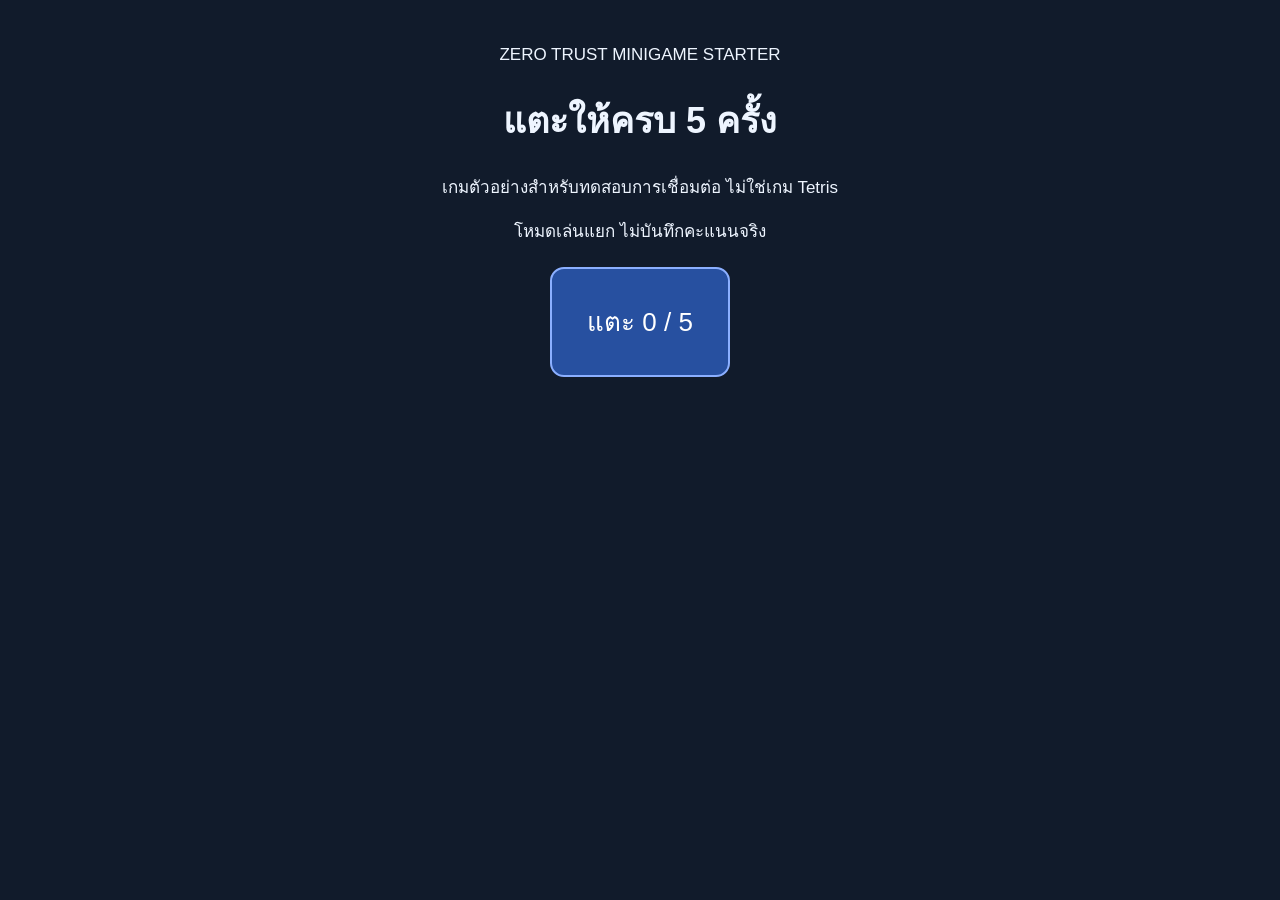
<file: skills/zerotrust-minigame/assets/starter/game/index.html>
<!doctype html><html lang="th"><head><meta charset="utf-8"><meta name="viewport" content="width=device-width,initial-scale=1"><title>Tap Training Demo</title><link rel="stylesheet" href="style.css"></head><body><main><p>ZERO TRUST MINIGAME STARTER</p><h1>แตะให้ครบ 5 ครั้ง</h1><p>เกมตัวอย่างสำหรับทดสอบการเชื่อมต่อ ไม่ใช่เกม Tetris</p><p id="mode" role="status">กำลังเตรียมเกม…</p><button id="tap" disabled>แตะ 0 / 5</button><p id="result" role="status"></p><button id="retry" hidden>ส่งผลเดิมอีกครั้ง</button><button id="replay" hidden>เล่นใหม่</button></main><script src="sdk.js"></script><script src="game.js"></script></body></html>
</file>
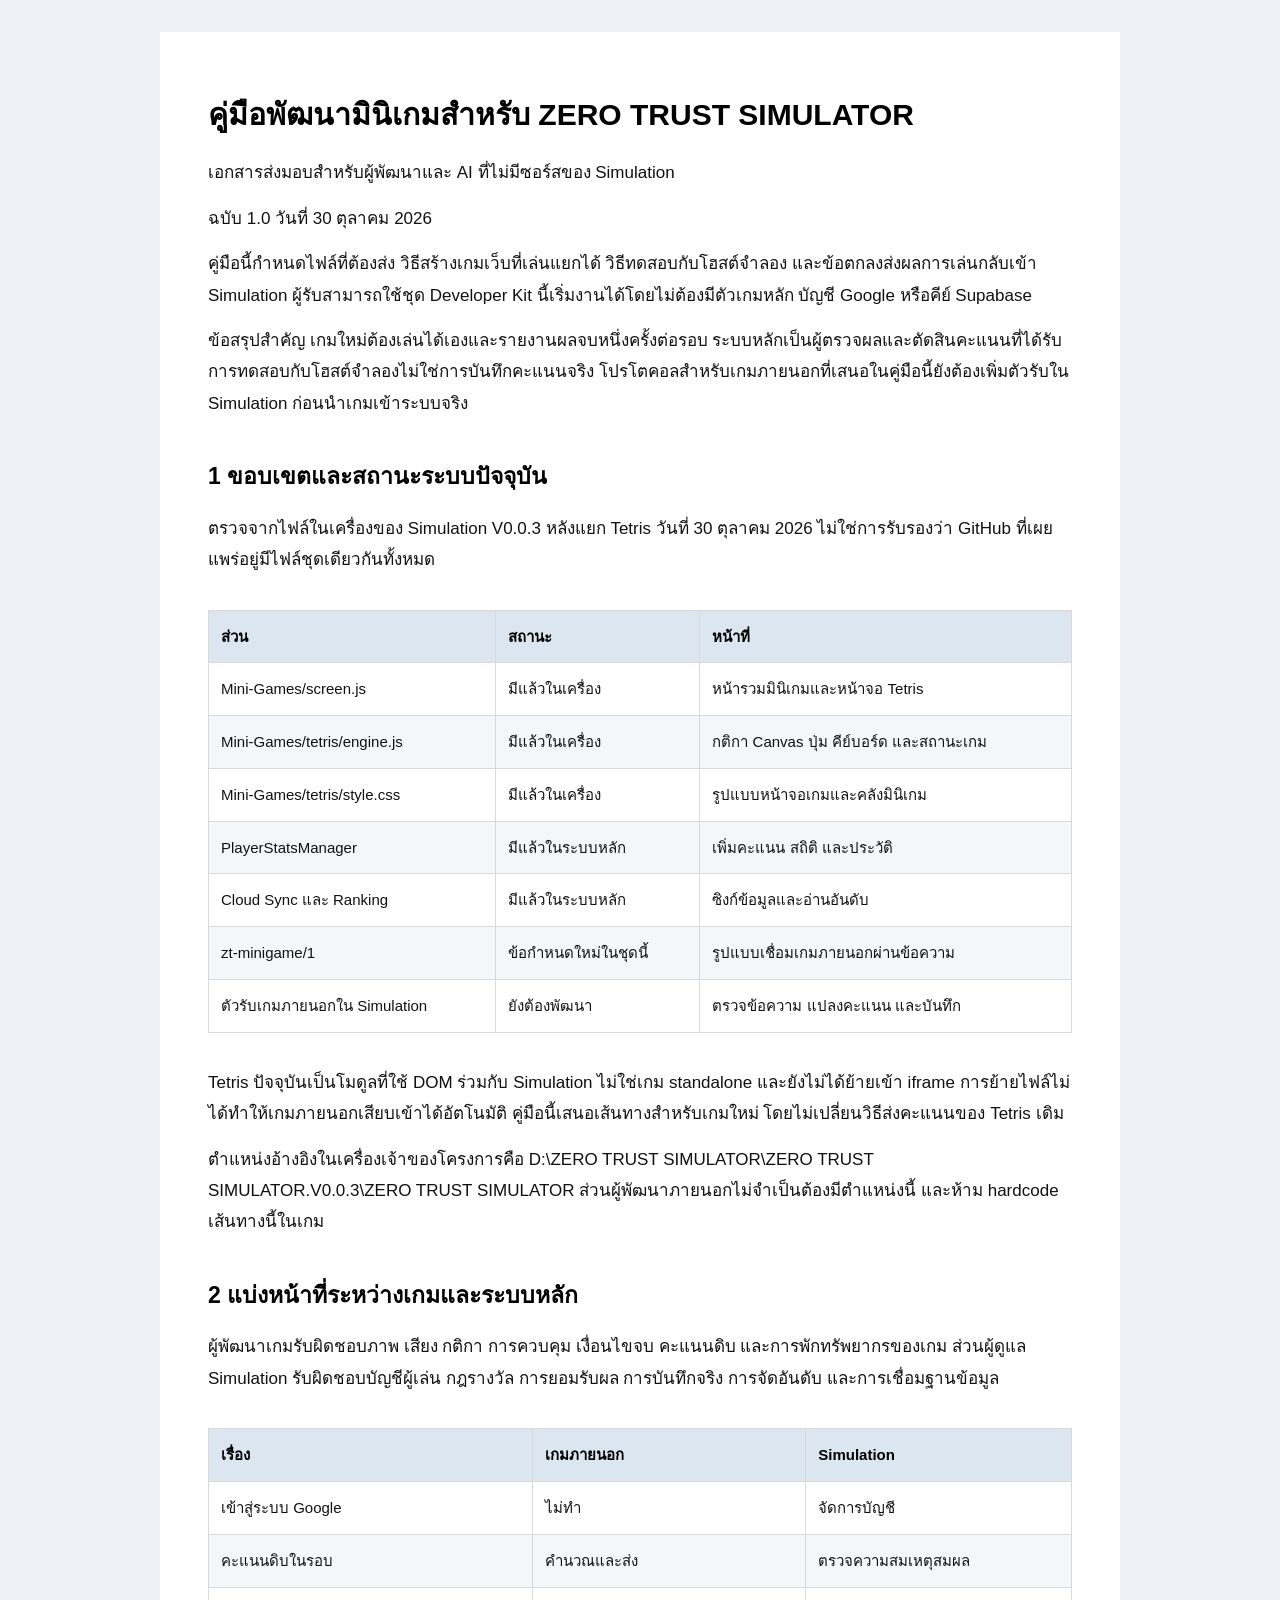
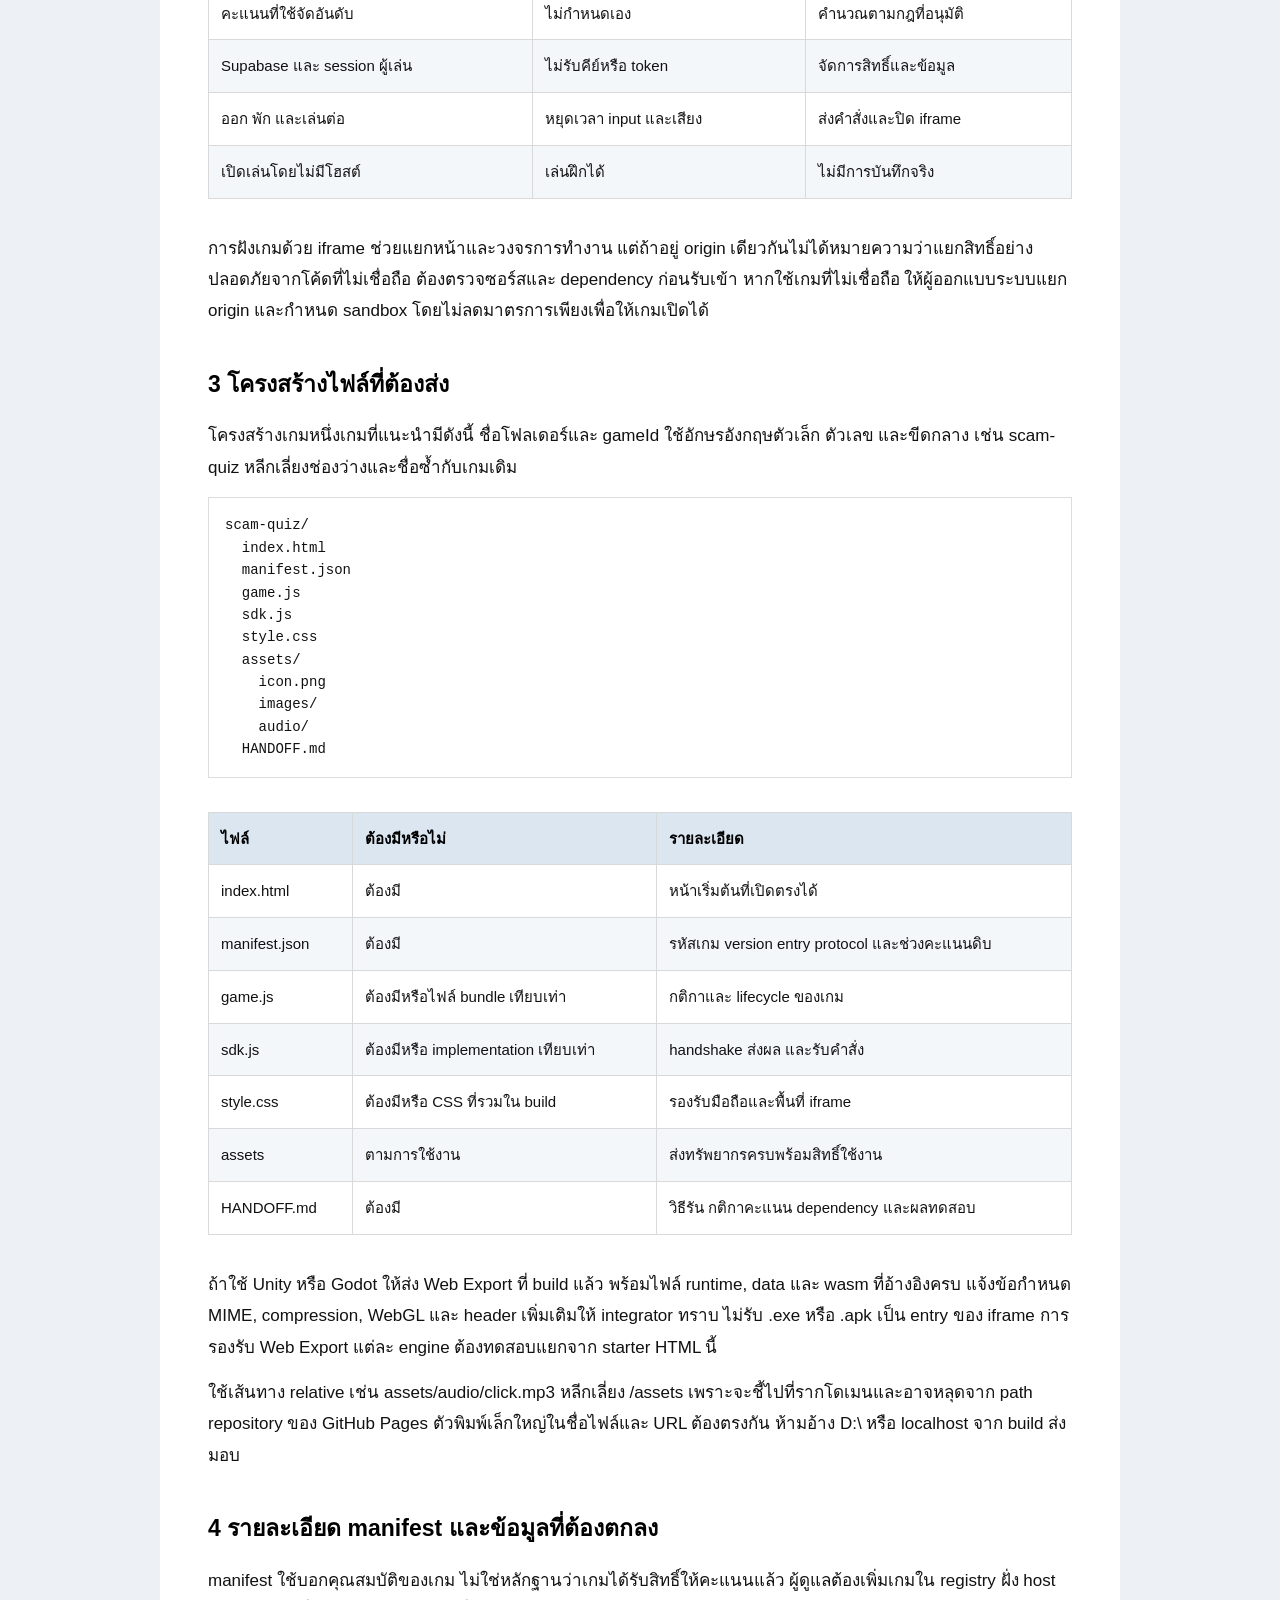
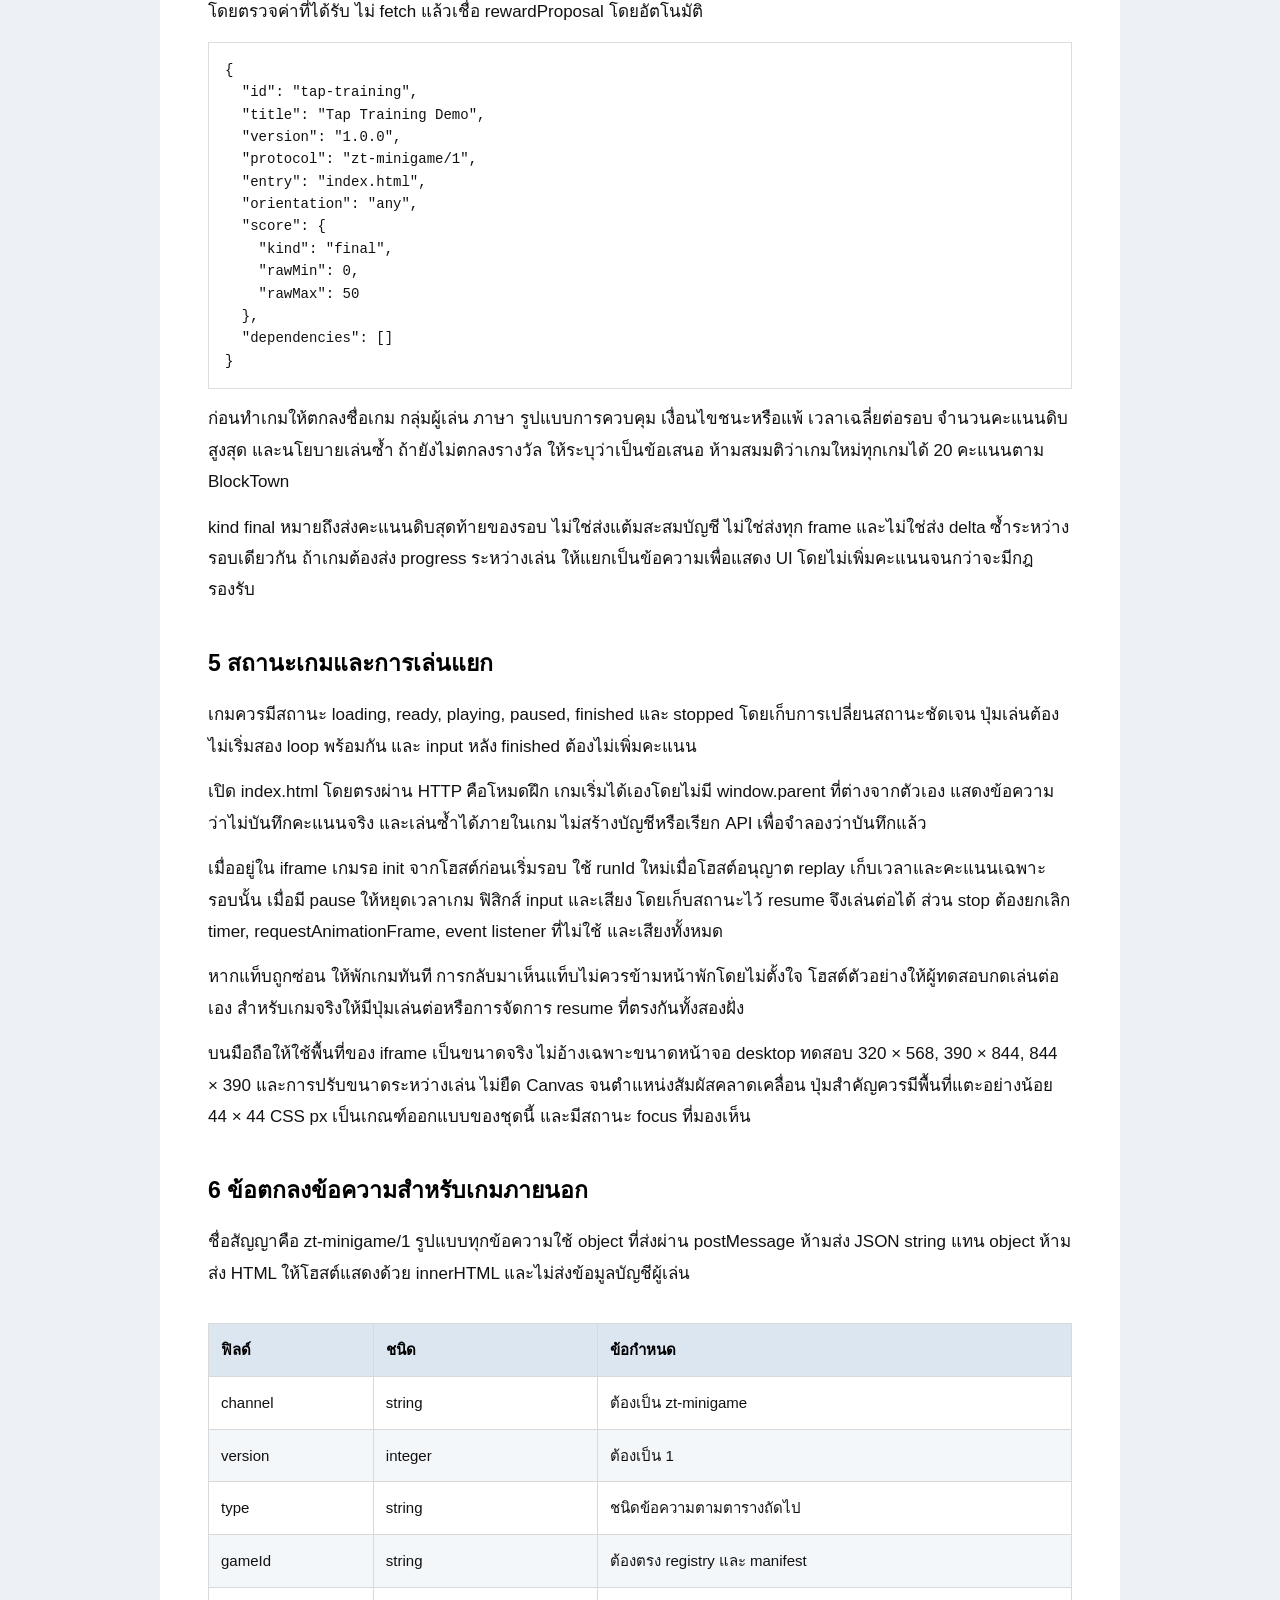
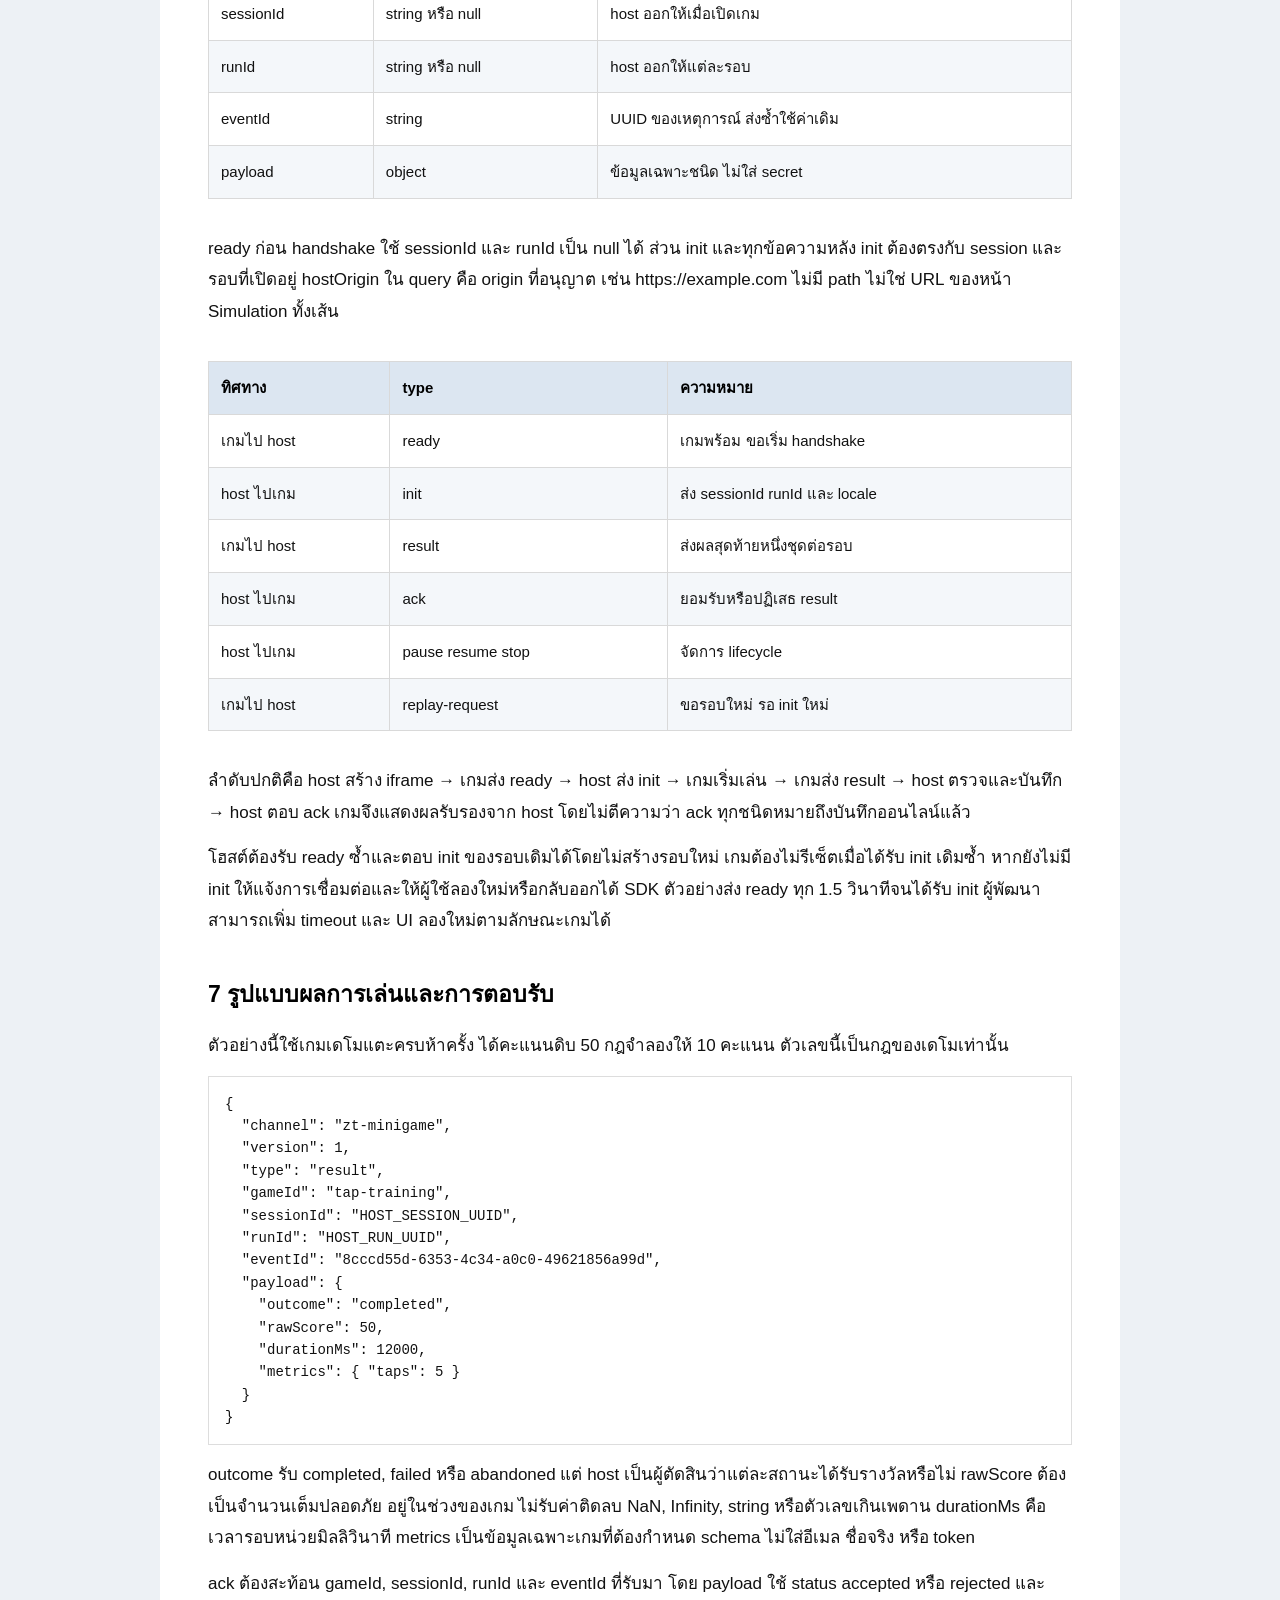
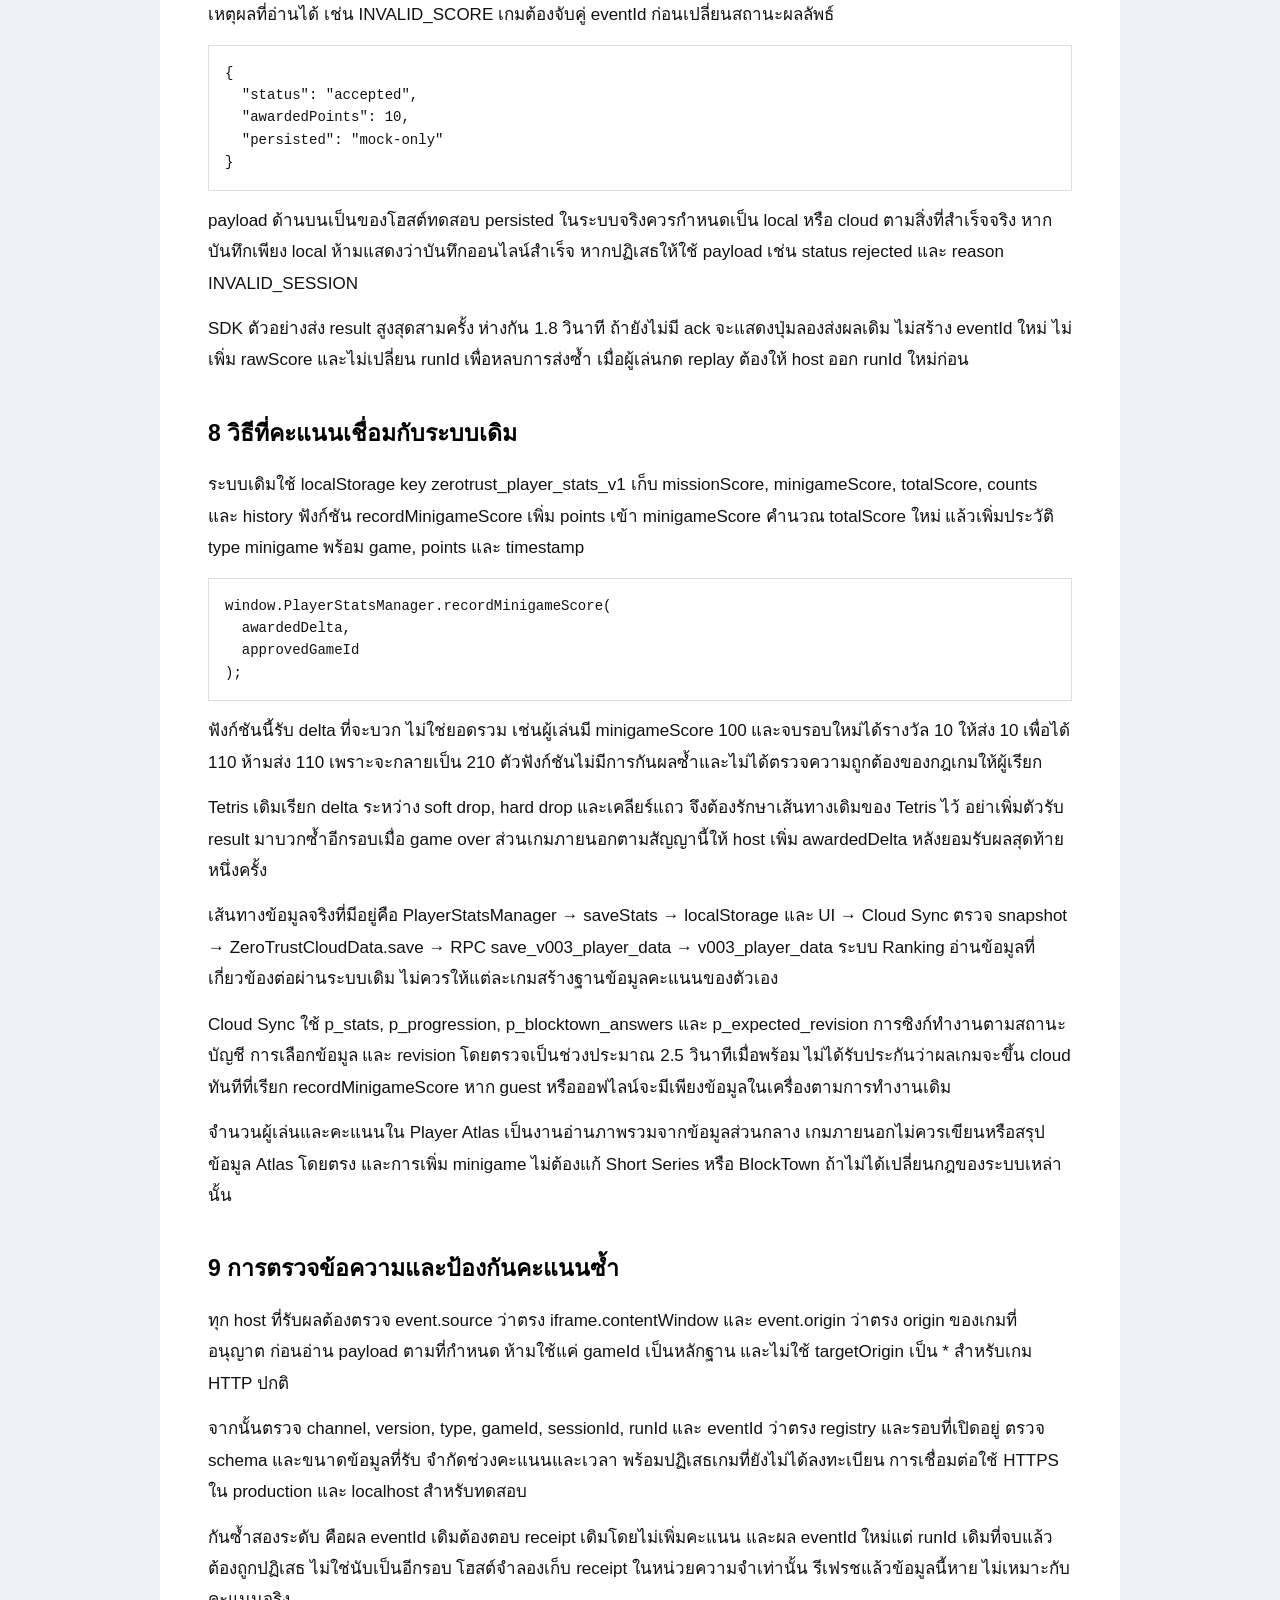
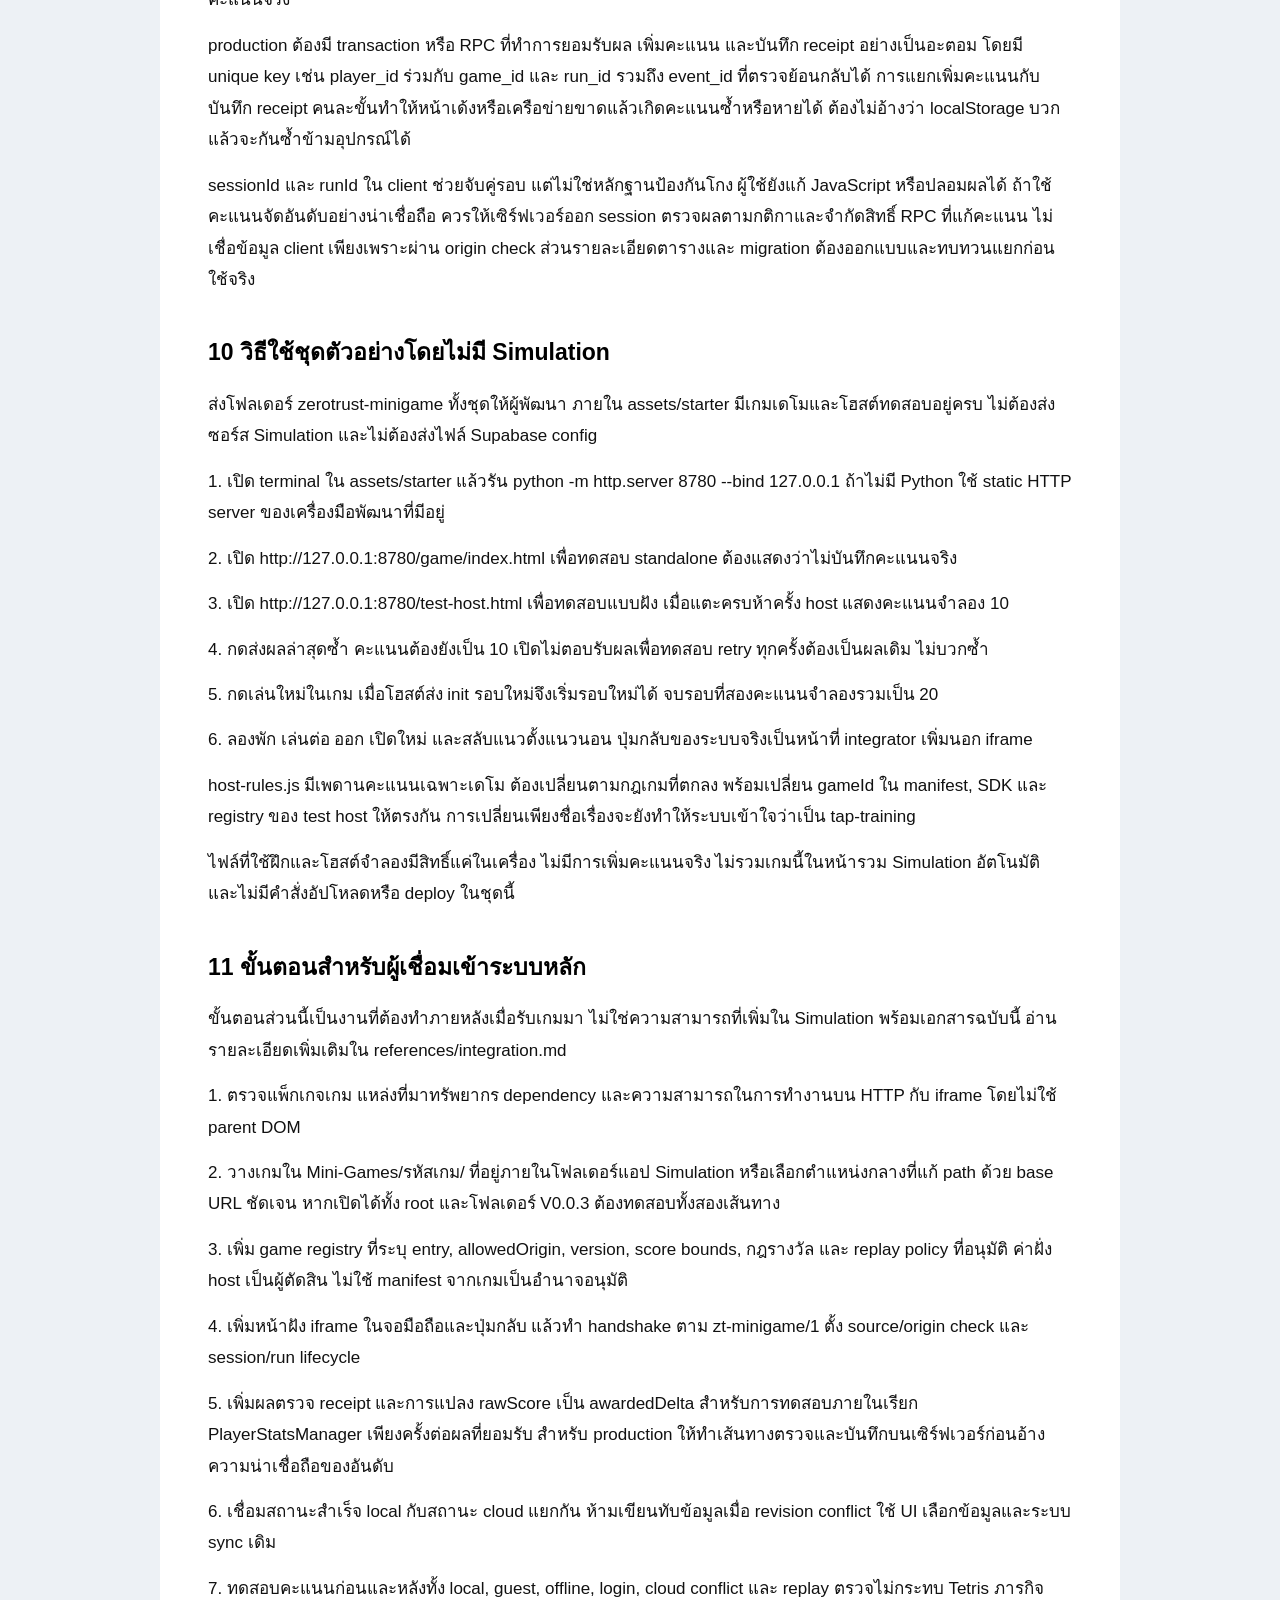
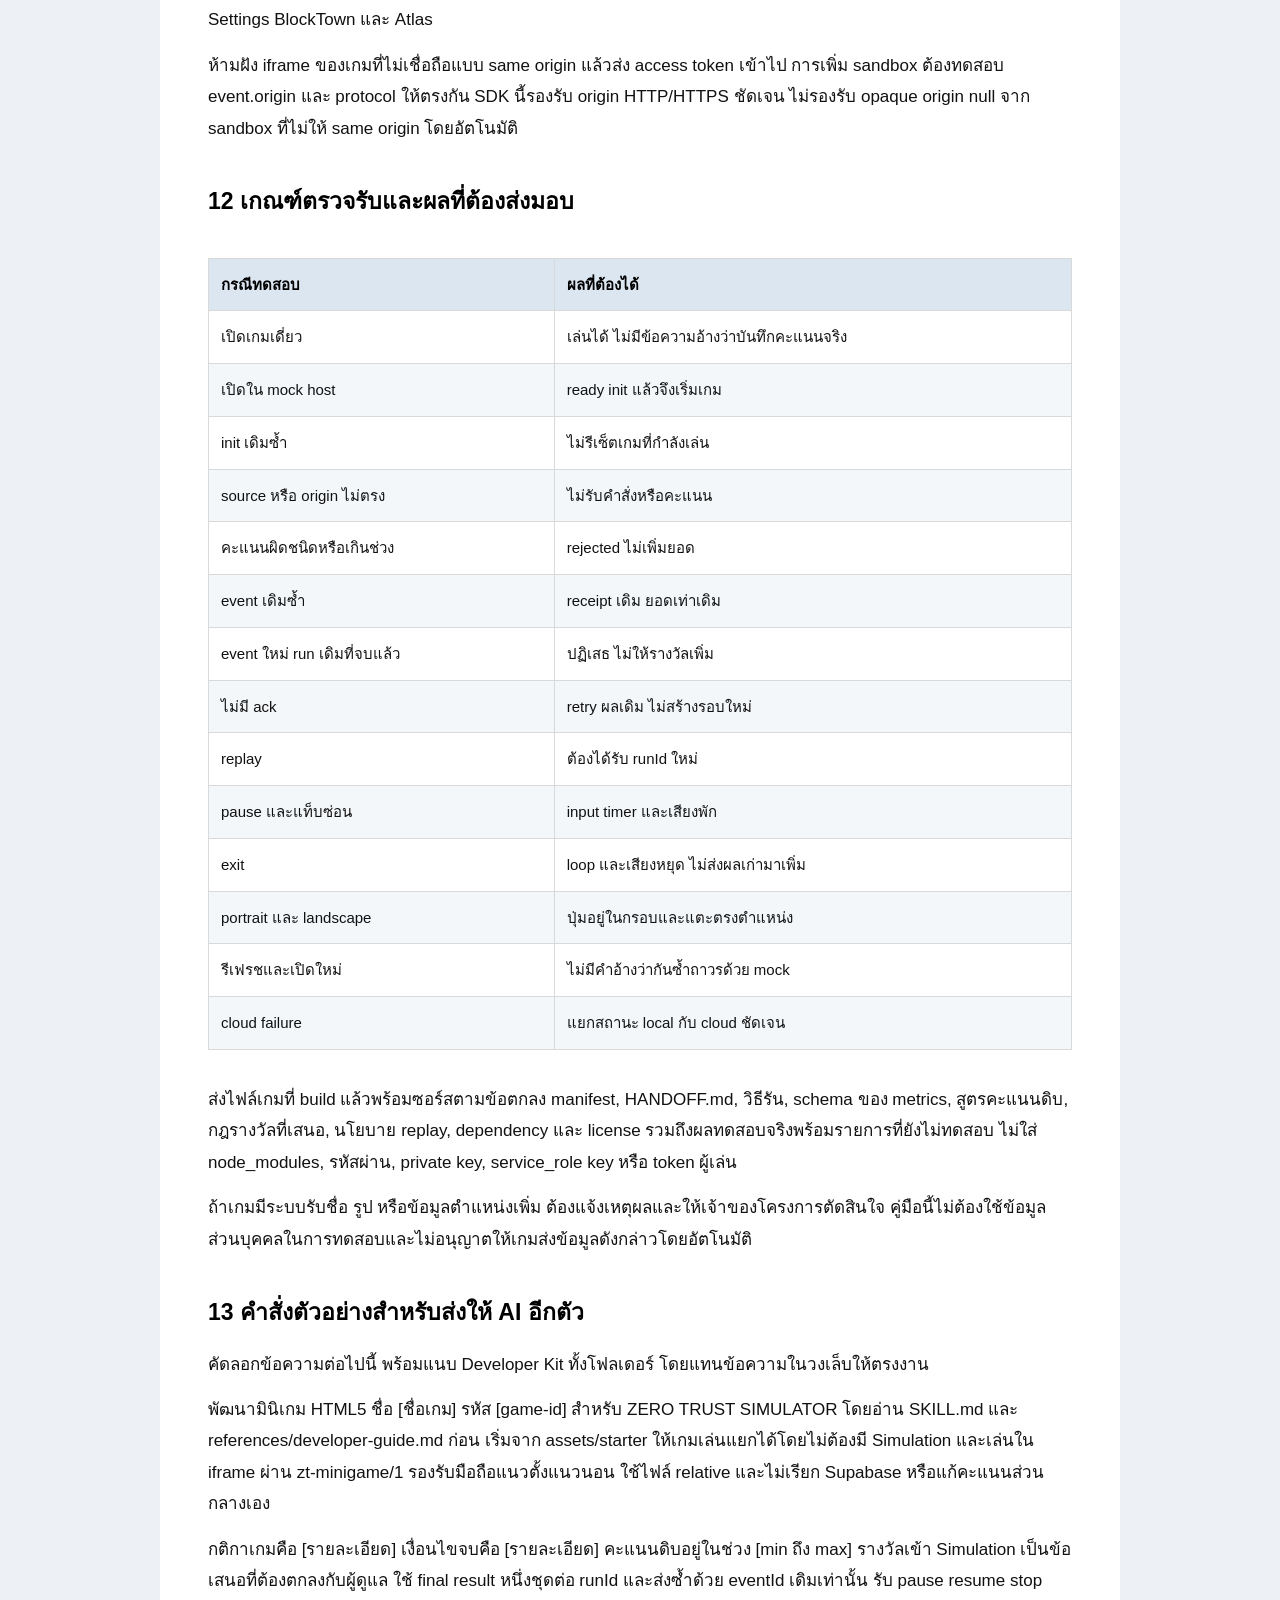
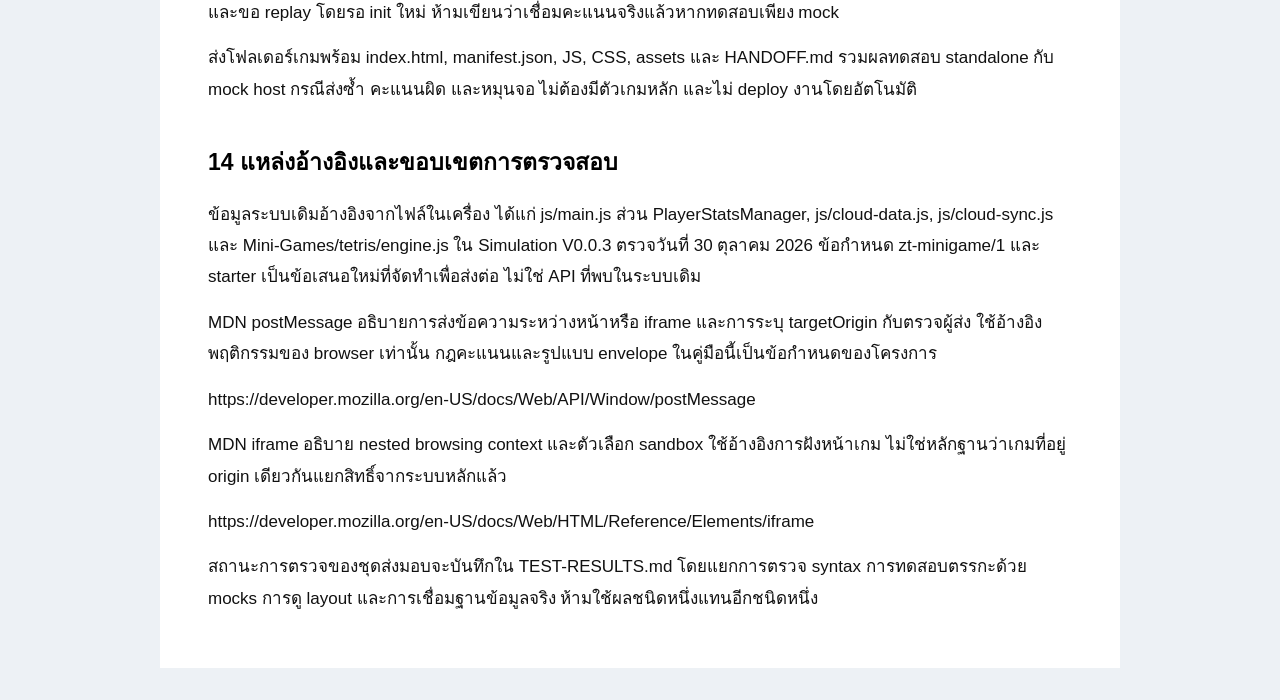
<file: docs/MiniGame-Developer-Guide.html>
<!doctype html><html lang="th"><head><meta charset="utf-8"><meta name="viewport" content="width=device-width,initial-scale=1"><title>คู่มือพัฒนามินิเกม ZERO TRUST SIMULATOR</title><style>*{box-sizing:border-box}body{margin:0;background:#edf1f5;color:#111;font:17px/1.85 Tahoma,sans-serif}main{max-width:960px;background:white;margin:32px auto;padding:40px 48px}h1{font-size:30px;line-height:1.5}h2{font-size:23px;line-height:1.5;margin-top:40px;border:0}p{margin:14px 0;overflow-wrap:anywhere}.table-wrap{overflow-x:auto}table{width:100%;border-collapse:collapse;margin:20px 0;font-size:15px}th,td{border:1px solid #d9d9d9;padding:12px;text-align:left;vertical-align:middle}th{background:#dce6f1;color:black}tbody tr:nth-child(even){background:#f4f7fa}pre{font:14px/1.6 Consolas,monospace;padding:16px;border:1px solid #ddd;overflow-x:auto;white-space:pre}h1,h2{color:black}@media(max-width:650px){main{margin:0;padding:22px 18px}h1{font-size:26px}h2{font-size:21px}}@media print{@page{size:Letter;margin:18mm}body{background:white;font-size:11pt;line-height:1.45}main{margin:0;padding:0;max-width:none}h2{break-after:avoid}tr,pre{break-inside:avoid}th,td{padding:7px;font-size:10pt}pre{white-space:pre-wrap;overflow-wrap:anywhere;font-size:9pt}.table-wrap{overflow:visible}}</style></head><body><main><h1>คู่มือพัฒนามินิเกมสำหรับ ZERO TRUST SIMULATOR</h1><p>เอกสารส่งมอบสำหรับผู้พัฒนาและ AI ที่ไม่มีซอร์สของ Simulation</p><p>ฉบับ 1.0 วันที่ 30 ตุลาคม 2026</p><p>คู่มือนี้กำหนดไฟล์ที่ต้องส่ง วิธีสร้างเกมเว็บที่เล่นแยกได้ วิธีทดสอบกับโฮสต์จำลอง และข้อตกลงส่งผลการเล่นกลับเข้า Simulation ผู้รับสามารถใช้ชุด Developer Kit นี้เริ่มงานได้โดยไม่ต้องมีตัวเกมหลัก บัญชี Google หรือคีย์ Supabase</p><p>ข้อสรุปสำคัญ เกมใหม่ต้องเล่นได้เองและรายงานผลจบหนึ่งครั้งต่อรอบ ระบบหลักเป็นผู้ตรวจผลและตัดสินคะแนนที่ได้รับ การทดสอบกับโฮสต์จำลองไม่ใช่การบันทึกคะแนนจริง โปรโตคอลสำหรับเกมภายนอกที่เสนอในคู่มือนี้ยังต้องเพิ่มตัวรับใน Simulation ก่อนนำเกมเข้าระบบจริง</p><h2>1 ขอบเขตและสถานะระบบปัจจุบัน</h2><p>ตรวจจากไฟล์ในเครื่องของ Simulation V0.0.3 หลังแยก Tetris วันที่ 30 ตุลาคม 2026 ไม่ใช่การรับรองว่า GitHub ที่เผยแพร่อยู่มีไฟล์ชุดเดียวกันทั้งหมด</p><div class="table-wrap"><table><thead><tr><th>ส่วน</th><th>สถานะ</th><th>หน้าที่</th></tr></thead><tbody><tr><td>Mini-Games/screen.js</td><td>มีแล้วในเครื่อง</td><td>หน้ารวมมินิเกมและหน้าจอ Tetris</td></tr><tr><td>Mini-Games/tetris/engine.js</td><td>มีแล้วในเครื่อง</td><td>กติกา Canvas ปุ่ม คีย์บอร์ด และสถานะเกม</td></tr><tr><td>Mini-Games/tetris/style.css</td><td>มีแล้วในเครื่อง</td><td>รูปแบบหน้าจอเกมและคลังมินิเกม</td></tr><tr><td>PlayerStatsManager</td><td>มีแล้วในระบบหลัก</td><td>เพิ่มคะแนน สถิติ และประวัติ</td></tr><tr><td>Cloud Sync และ Ranking</td><td>มีแล้วในระบบหลัก</td><td>ซิงก์ข้อมูลและอ่านอันดับ</td></tr><tr><td>zt-minigame/1</td><td>ข้อกำหนดใหม่ในชุดนี้</td><td>รูปแบบเชื่อมเกมภายนอกผ่านข้อความ</td></tr><tr><td>ตัวรับเกมภายนอกใน Simulation</td><td>ยังต้องพัฒนา</td><td>ตรวจข้อความ แปลงคะแนน และบันทึก</td></tr></tbody></table></div><p>Tetris ปัจจุบันเป็นโมดูลที่ใช้ DOM ร่วมกับ Simulation ไม่ใช่เกม standalone และยังไม่ได้ย้ายเข้า iframe การย้ายไฟล์ไม่ได้ทำให้เกมภายนอกเสียบเข้าได้อัตโนมัติ คู่มือนี้เสนอเส้นทางสำหรับเกมใหม่ โดยไม่เปลี่ยนวิธีส่งคะแนนของ Tetris เดิม</p><p>ตำแหน่งอ้างอิงในเครื่องเจ้าของโครงการคือ D:\ZERO TRUST SIMULATOR\ZERO TRUST SIMULATOR.V0.0.3\ZERO TRUST SIMULATOR ส่วนผู้พัฒนาภายนอกไม่จำเป็นต้องมีตำแหน่งนี้ และห้าม hardcode เส้นทางนี้ในเกม</p><h2>2 แบ่งหน้าที่ระหว่างเกมและระบบหลัก</h2><p>ผู้พัฒนาเกมรับผิดชอบภาพ เสียง กติกา การควบคุม เงื่อนไขจบ คะแนนดิบ และการพักทรัพยากรของเกม ส่วนผู้ดูแล Simulation รับผิดชอบบัญชีผู้เล่น กฎรางวัล การยอมรับผล การบันทึกจริง การจัดอันดับ และการเชื่อมฐานข้อมูล</p><div class="table-wrap"><table><thead><tr><th>เรื่อง</th><th>เกมภายนอก</th><th>Simulation</th></tr></thead><tbody><tr><td>เข้าสู่ระบบ Google</td><td>ไม่ทำ</td><td>จัดการบัญชี</td></tr><tr><td>คะแนนดิบในรอบ</td><td>คำนวณและส่ง</td><td>ตรวจความสมเหตุสมผล</td></tr><tr><td>คะแนนที่ใช้จัดอันดับ</td><td>ไม่กำหนดเอง</td><td>คำนวณตามกฎที่อนุมัติ</td></tr><tr><td>Supabase และ session ผู้เล่น</td><td>ไม่รับคีย์หรือ token</td><td>จัดการสิทธิ์และข้อมูล</td></tr><tr><td>ออก พัก และเล่นต่อ</td><td>หยุดเวลา input และเสียง</td><td>ส่งคำสั่งและปิด iframe</td></tr><tr><td>เปิดเล่นโดยไม่มีโฮสต์</td><td>เล่นฝึกได้</td><td>ไม่มีการบันทึกจริง</td></tr></tbody></table></div><p>การฝังเกมด้วย iframe ช่วยแยกหน้าและวงจรการทำงาน แต่ถ้าอยู่ origin เดียวกันไม่ได้หมายความว่าแยกสิทธิ์อย่างปลอดภัยจากโค้ดที่ไม่เชื่อถือ ต้องตรวจซอร์สและ dependency ก่อนรับเข้า หากใช้เกมที่ไม่เชื่อถือ ให้ผู้ออกแบบระบบแยก origin และกำหนด sandbox โดยไม่ลดมาตรการเพียงเพื่อให้เกมเปิดได้</p><h2>3 โครงสร้างไฟล์ที่ต้องส่ง</h2><p>โครงสร้างเกมหนึ่งเกมที่แนะนำมีดังนี้ ชื่อโฟลเดอร์และ gameId ใช้อักษรอังกฤษตัวเล็ก ตัวเลข และขีดกลาง เช่น scam-quiz หลีกเลี่ยงช่องว่างและชื่อซ้ำกับเกมเดิม</p><pre><code>scam-quiz/
  index.html
  manifest.json
  game.js
  sdk.js
  style.css
  assets/
    icon.png
    images/
    audio/
  HANDOFF.md
</code></pre><div class="table-wrap"><table><thead><tr><th>ไฟล์</th><th>ต้องมีหรือไม่</th><th>รายละเอียด</th></tr></thead><tbody><tr><td>index.html</td><td>ต้องมี</td><td>หน้าเริ่มต้นที่เปิดตรงได้</td></tr><tr><td>manifest.json</td><td>ต้องมี</td><td>รหัสเกม version entry protocol และช่วงคะแนนดิบ</td></tr><tr><td>game.js</td><td>ต้องมีหรือไฟล์ bundle เทียบเท่า</td><td>กติกาและ lifecycle ของเกม</td></tr><tr><td>sdk.js</td><td>ต้องมีหรือ implementation เทียบเท่า</td><td>handshake ส่งผล และรับคำสั่ง</td></tr><tr><td>style.css</td><td>ต้องมีหรือ CSS ที่รวมใน build</td><td>รองรับมือถือและพื้นที่ iframe</td></tr><tr><td>assets</td><td>ตามการใช้งาน</td><td>ส่งทรัพยากรครบพร้อมสิทธิ์ใช้งาน</td></tr><tr><td>HANDOFF.md</td><td>ต้องมี</td><td>วิธีรัน กติกาคะแนน dependency และผลทดสอบ</td></tr></tbody></table></div><p>ถ้าใช้ Unity หรือ Godot ให้ส่ง Web Export ที่ build แล้ว พร้อมไฟล์ runtime, data และ wasm ที่อ้างอิงครบ แจ้งข้อกำหนด MIME, compression, WebGL และ header เพิ่มเติมให้ integrator ทราบ ไม่รับ .exe หรือ .apk เป็น entry ของ iframe การรองรับ Web Export แต่ละ engine ต้องทดสอบแยกจาก starter HTML นี้</p><p>ใช้เส้นทาง relative เช่น assets/audio/click.mp3 หลีกเลี่ยง /assets เพราะจะชี้ไปที่รากโดเมนและอาจหลุดจาก path repository ของ GitHub Pages ตัวพิมพ์เล็กใหญ่ในชื่อไฟล์และ URL ต้องตรงกัน ห้ามอ้าง D:\ หรือ localhost จาก build ส่งมอบ</p><h2>4 รายละเอียด manifest และข้อมูลที่ต้องตกลง</h2><p>manifest ใช้บอกคุณสมบัติของเกม ไม่ใช่หลักฐานว่าเกมได้รับสิทธิ์ให้คะแนนแล้ว ผู้ดูแลต้องเพิ่มเกมใน registry ฝั่ง host โดยตรวจค่าที่ได้รับ ไม่ fetch แล้วเชื่อ rewardProposal โดยอัตโนมัติ</p><pre><code>{
  &quot;id&quot;: &quot;tap-training&quot;,
  &quot;title&quot;: &quot;Tap Training Demo&quot;,
  &quot;version&quot;: &quot;1.0.0&quot;,
  &quot;protocol&quot;: &quot;zt-minigame/1&quot;,
  &quot;entry&quot;: &quot;index.html&quot;,
  &quot;orientation&quot;: &quot;any&quot;,
  &quot;score&quot;: {
    &quot;kind&quot;: &quot;final&quot;,
    &quot;rawMin&quot;: 0,
    &quot;rawMax&quot;: 50
  },
  &quot;dependencies&quot;: []
}
</code></pre><p>ก่อนทำเกมให้ตกลงชื่อเกม กลุ่มผู้เล่น ภาษา รูปแบบการควบคุม เงื่อนไขชนะหรือแพ้ เวลาเฉลี่ยต่อรอบ จำนวนคะแนนดิบสูงสุด และนโยบายเล่นซ้ำ ถ้ายังไม่ตกลงรางวัล ให้ระบุว่าเป็นข้อเสนอ ห้ามสมมติว่าเกมใหม่ทุกเกมได้ 20 คะแนนตาม BlockTown</p><p>kind final หมายถึงส่งคะแนนดิบสุดท้ายของรอบ ไม่ใช่ส่งแต้มสะสมบัญชี ไม่ใช่ส่งทุก frame และไม่ใช่ส่ง delta ซ้ำระหว่างรอบเดียวกัน ถ้าเกมต้องส่ง progress ระหว่างเล่น ให้แยกเป็นข้อความเพื่อแสดง UI โดยไม่เพิ่มคะแนนจนกว่าจะมีกฎรองรับ</p><h2>5 สถานะเกมและการเล่นแยก</h2><p>เกมควรมีสถานะ loading, ready, playing, paused, finished และ stopped โดยเก็บการเปลี่ยนสถานะชัดเจน ปุ่มเล่นต้องไม่เริ่มสอง loop พร้อมกัน และ input หลัง finished ต้องไม่เพิ่มคะแนน</p><p>เปิด index.html โดยตรงผ่าน HTTP คือโหมดฝึก เกมเริ่มได้เองโดยไม่มี window.parent ที่ต่างจากตัวเอง แสดงข้อความว่าไม่บันทึกคะแนนจริง และเล่นซ้ำได้ภายในเกม ไม่สร้างบัญชีหรือเรียก API เพื่อจำลองว่าบันทึกแล้ว</p><p>เมื่ออยู่ใน iframe เกมรอ init จากโฮสต์ก่อนเริ่มรอบ ใช้ runId ใหม่เมื่อโฮสต์อนุญาต replay เก็บเวลาและคะแนนเฉพาะรอบนั้น เมื่อมี pause ให้หยุดเวลาเกม ฟิสิกส์ input และเสียง โดยเก็บสถานะไว้ resume จึงเล่นต่อได้ ส่วน stop ต้องยกเลิก timer, requestAnimationFrame, event listener ที่ไม่ใช้ และเสียงทั้งหมด</p><p>หากแท็บถูกซ่อน ให้พักเกมทันที การกลับมาเห็นแท็บไม่ควรข้ามหน้าพักโดยไม่ตั้งใจ โฮสต์ตัวอย่างให้ผู้ทดสอบกดเล่นต่อเอง สำหรับเกมจริงให้มีปุ่มเล่นต่อหรือการจัดการ resume ที่ตรงกันทั้งสองฝั่ง</p><p>บนมือถือให้ใช้พื้นที่ของ iframe เป็นขนาดจริง ไม่อ้างเฉพาะขนาดหน้าจอ desktop ทดสอบ 320 × 568, 390 × 844, 844 × 390 และการปรับขนาดระหว่างเล่น ไม่ยืด Canvas จนตำแหน่งสัมผัสคลาดเคลื่อน ปุ่มสำคัญควรมีพื้นที่แตะอย่างน้อย 44 × 44 CSS px เป็นเกณฑ์ออกแบบของชุดนี้ และมีสถานะ focus ที่มองเห็น</p><h2>6 ข้อตกลงข้อความสำหรับเกมภายนอก</h2><p>ชื่อสัญญาคือ zt-minigame/1 รูปแบบทุกข้อความใช้ object ที่ส่งผ่าน postMessage ห้ามส่ง JSON string แทน object ห้ามส่ง HTML ให้โฮสต์แสดงด้วย innerHTML และไม่ส่งข้อมูลบัญชีผู้เล่น</p><div class="table-wrap"><table><thead><tr><th>ฟิลด์</th><th>ชนิด</th><th>ข้อกำหนด</th></tr></thead><tbody><tr><td>channel</td><td>string</td><td>ต้องเป็น zt-minigame</td></tr><tr><td>version</td><td>integer</td><td>ต้องเป็น 1</td></tr><tr><td>type</td><td>string</td><td>ชนิดข้อความตามตารางถัดไป</td></tr><tr><td>gameId</td><td>string</td><td>ต้องตรง registry และ manifest</td></tr><tr><td>sessionId</td><td>string หรือ null</td><td>host ออกให้เมื่อเปิดเกม</td></tr><tr><td>runId</td><td>string หรือ null</td><td>host ออกให้แต่ละรอบ</td></tr><tr><td>eventId</td><td>string</td><td>UUID ของเหตุการณ์ ส่งซ้ำใช้ค่าเดิม</td></tr><tr><td>payload</td><td>object</td><td>ข้อมูลเฉพาะชนิด ไม่ใส่ secret</td></tr></tbody></table></div><p>ready ก่อน handshake ใช้ sessionId และ runId เป็น null ได้ ส่วน init และทุกข้อความหลัง init ต้องตรงกับ session และรอบที่เปิดอยู่ hostOrigin ใน query คือ origin ที่อนุญาต เช่น https://example.com ไม่มี path ไม่ใช่ URL ของหน้า Simulation ทั้งเส้น</p><div class="table-wrap"><table><thead><tr><th>ทิศทาง</th><th>type</th><th>ความหมาย</th></tr></thead><tbody><tr><td>เกมไป host</td><td>ready</td><td>เกมพร้อม ขอเริ่ม handshake</td></tr><tr><td>host ไปเกม</td><td>init</td><td>ส่ง sessionId runId และ locale</td></tr><tr><td>เกมไป host</td><td>result</td><td>ส่งผลสุดท้ายหนึ่งชุดต่อรอบ</td></tr><tr><td>host ไปเกม</td><td>ack</td><td>ยอมรับหรือปฏิเสธ result</td></tr><tr><td>host ไปเกม</td><td>pause resume stop</td><td>จัดการ lifecycle</td></tr><tr><td>เกมไป host</td><td>replay-request</td><td>ขอรอบใหม่ รอ init ใหม่</td></tr></tbody></table></div><p>ลำดับปกติคือ host สร้าง iframe → เกมส่ง ready → host ส่ง init → เกมเริ่มเล่น → เกมส่ง result → host ตรวจและบันทึก → host ตอบ ack เกมจึงแสดงผลรับรองจาก host โดยไม่ตีความว่า ack ทุกชนิดหมายถึงบันทึกออนไลน์แล้ว</p><p>โฮสต์ต้องรับ ready ซ้ำและตอบ init ของรอบเดิมได้โดยไม่สร้างรอบใหม่ เกมต้องไม่รีเซ็ตเมื่อได้รับ init เดิมซ้ำ หากยังไม่มี init ให้แจ้งการเชื่อมต่อและให้ผู้ใช้ลองใหม่หรือกลับออกได้ SDK ตัวอย่างส่ง ready ทุก 1.5 วินาทีจนได้รับ init ผู้พัฒนาสามารถเพิ่ม timeout และ UI ลองใหม่ตามลักษณะเกมได้</p><h2>7 รูปแบบผลการเล่นและการตอบรับ</h2><p>ตัวอย่างนี้ใช้เกมเดโมแตะครบห้าครั้ง ได้คะแนนดิบ 50 กฎจำลองให้ 10 คะแนน ตัวเลขนี้เป็นกฎของเดโมเท่านั้น</p><pre><code>{
  &quot;channel&quot;: &quot;zt-minigame&quot;,
  &quot;version&quot;: 1,
  &quot;type&quot;: &quot;result&quot;,
  &quot;gameId&quot;: &quot;tap-training&quot;,
  &quot;sessionId&quot;: &quot;HOST_SESSION_UUID&quot;,
  &quot;runId&quot;: &quot;HOST_RUN_UUID&quot;,
  &quot;eventId&quot;: &quot;8cccd55d-6353-4c34-a0c0-49621856a99d&quot;,
  &quot;payload&quot;: {
    &quot;outcome&quot;: &quot;completed&quot;,
    &quot;rawScore&quot;: 50,
    &quot;durationMs&quot;: 12000,
    &quot;metrics&quot;: { &quot;taps&quot;: 5 }
  }
}
</code></pre><p>outcome รับ completed, failed หรือ abandoned แต่ host เป็นผู้ตัดสินว่าแต่ละสถานะได้รับรางวัลหรือไม่ rawScore ต้องเป็นจำนวนเต็มปลอดภัย อยู่ในช่วงของเกม ไม่รับค่าติดลบ NaN, Infinity, string หรือตัวเลขเกินเพดาน durationMs คือเวลารอบหน่วยมิลลิวินาที metrics เป็นข้อมูลเฉพาะเกมที่ต้องกำหนด schema ไม่ใส่อีเมล ชื่อจริง หรือ token</p><p>ack ต้องสะท้อน gameId, sessionId, runId และ eventId ที่รับมา โดย payload ใช้ status accepted หรือ rejected และเหตุผลที่อ่านได้ เช่น INVALID_SCORE เกมต้องจับคู่ eventId ก่อนเปลี่ยนสถานะผลลัพธ์</p><pre><code>{
  &quot;status&quot;: &quot;accepted&quot;,
  &quot;awardedPoints&quot;: 10,
  &quot;persisted&quot;: &quot;mock-only&quot;
}
</code></pre><p>payload ด้านบนเป็นของโฮสต์ทดสอบ persisted ในระบบจริงควรกำหนดเป็น local หรือ cloud ตามสิ่งที่สำเร็จจริง หากบันทึกเพียง local ห้ามแสดงว่าบันทึกออนไลน์สำเร็จ หากปฏิเสธให้ใช้ payload เช่น status rejected และ reason INVALID_SESSION</p><p>SDK ตัวอย่างส่ง result สูงสุดสามครั้ง ห่างกัน 1.8 วินาที ถ้ายังไม่มี ack จะแสดงปุ่มลองส่งผลเดิม ไม่สร้าง eventId ใหม่ ไม่เพิ่ม rawScore และไม่เปลี่ยน runId เพื่อหลบการส่งซ้ำ เมื่อผู้เล่นกด replay ต้องให้ host ออก runId ใหม่ก่อน</p><h2>8 วิธีที่คะแนนเชื่อมกับระบบเดิม</h2><p>ระบบเดิมใช้ localStorage key zerotrust_player_stats_v1 เก็บ missionScore, minigameScore, totalScore, counts และ history ฟังก์ชัน recordMinigameScore เพิ่ม points เข้า minigameScore คำนวณ totalScore ใหม่ แล้วเพิ่มประวัติ type minigame พร้อม game, points และ timestamp</p><pre><code>window.PlayerStatsManager.recordMinigameScore(
  awardedDelta,
  approvedGameId
);
</code></pre><p>ฟังก์ชันนี้รับ delta ที่จะบวก ไม่ใช่ยอดรวม เช่นผู้เล่นมี minigameScore 100 และจบรอบใหม่ได้รางวัล 10 ให้ส่ง 10 เพื่อได้ 110 ห้ามส่ง 110 เพราะจะกลายเป็น 210 ตัวฟังก์ชันไม่มีการกันผลซ้ำและไม่ได้ตรวจความถูกต้องของกฎเกมให้ผู้เรียก</p><p>Tetris เดิมเรียก delta ระหว่าง soft drop, hard drop และเคลียร์แถว จึงต้องรักษาเส้นทางเดิมของ Tetris ไว้ อย่าเพิ่มตัวรับ result มาบวกซ้ำอีกรอบเมื่อ game over ส่วนเกมภายนอกตามสัญญานี้ให้ host เพิ่ม awardedDelta หลังยอมรับผลสุดท้ายหนึ่งครั้ง</p><p>เส้นทางข้อมูลจริงที่มีอยู่คือ PlayerStatsManager → saveStats → localStorage และ UI → Cloud Sync ตรวจ snapshot → ZeroTrustCloudData.save → RPC save_v003_player_data → v003_player_data ระบบ Ranking อ่านข้อมูลที่เกี่ยวข้องต่อผ่านระบบเดิม ไม่ควรให้แต่ละเกมสร้างฐานข้อมูลคะแนนของตัวเอง</p><p>Cloud Sync ใช้ p_stats, p_progression, p_blocktown_answers และ p_expected_revision การซิงก์ทำงานตามสถานะบัญชี การเลือกข้อมูล และ revision โดยตรวจเป็นช่วงประมาณ 2.5 วินาทีเมื่อพร้อม ไม่ได้รับประกันว่าผลเกมจะขึ้น cloud ทันทีที่เรียก recordMinigameScore หาก guest หรือออฟไลน์จะมีเพียงข้อมูลในเครื่องตามการทำงานเดิม</p><p>จำนวนผู้เล่นและคะแนนใน Player Atlas เป็นงานอ่านภาพรวมจากข้อมูลส่วนกลาง เกมภายนอกไม่ควรเขียนหรือสรุปข้อมูล Atlas โดยตรง และการเพิ่ม minigame ไม่ต้องแก้ Short Series หรือ BlockTown ถ้าไม่ได้เปลี่ยนกฎของระบบเหล่านั้น</p><h2>9 การตรวจข้อความและป้องกันคะแนนซ้ำ</h2><p>ทุก host ที่รับผลต้องตรวจ event.source ว่าตรง iframe.contentWindow และ event.origin ว่าตรง origin ของเกมที่อนุญาต ก่อนอ่าน payload ตามที่กำหนด ห้ามใช้แค่ gameId เป็นหลักฐาน และไม่ใช้ targetOrigin เป็น * สำหรับเกม HTTP ปกติ</p><p>จากนั้นตรวจ channel, version, type, gameId, sessionId, runId และ eventId ว่าตรง registry และรอบที่เปิดอยู่ ตรวจ schema และขนาดข้อมูลที่รับ จำกัดช่วงคะแนนและเวลา พร้อมปฏิเสธเกมที่ยังไม่ได้ลงทะเบียน การเชื่อมต่อใช้ HTTPS ใน production และ localhost สำหรับทดสอบ</p><p>กันซ้ำสองระดับ คือผล eventId เดิมต้องตอบ receipt เดิมโดยไม่เพิ่มคะแนน และผล eventId ใหม่แต่ runId เดิมที่จบแล้วต้องถูกปฏิเสธ ไม่ใช่นับเป็นอีกรอบ โฮสต์จำลองเก็บ receipt ในหน่วยความจำเท่านั้น รีเฟรชแล้วข้อมูลนี้หาย ไม่เหมาะกับคะแนนจริง</p><p>production ต้องมี transaction หรือ RPC ที่ทำการยอมรับผล เพิ่มคะแนน และบันทึก receipt อย่างเป็นอะตอม โดยมี unique key เช่น player_id ร่วมกับ game_id และ run_id รวมถึง event_id ที่ตรวจย้อนกลับได้ การแยกเพิ่มคะแนนกับบันทึก receipt คนละขั้นทำให้หน้าเด้งหรือเครือข่ายขาดแล้วเกิดคะแนนซ้ำหรือหายได้ ต้องไม่อ้างว่า localStorage บวกแล้วจะกันซ้ำข้ามอุปกรณ์ได้</p><p>sessionId และ runId ใน client ช่วยจับคู่รอบ แต่ไม่ใช่หลักฐานป้องกันโกง ผู้ใช้ยังแก้ JavaScript หรือปลอมผลได้ ถ้าใช้คะแนนจัดอันดับอย่างน่าเชื่อถือ ควรให้เซิร์ฟเวอร์ออก session ตรวจผลตามกติกาและจำกัดสิทธิ์ RPC ที่แก้คะแนน ไม่เชื่อข้อมูล client เพียงเพราะผ่าน origin check ส่วนรายละเอียดตารางและ migration ต้องออกแบบและทบทวนแยกก่อนใช้จริง</p><h2>10 วิธีใช้ชุดตัวอย่างโดยไม่มี Simulation</h2><p>ส่งโฟลเดอร์ zerotrust-minigame ทั้งชุดให้ผู้พัฒนา ภายใน assets/starter มีเกมเดโมและโฮสต์ทดสอบอยู่ครบ ไม่ต้องส่งซอร์ส Simulation และไม่ต้องส่งไฟล์ Supabase config</p><p>1. เปิด terminal ใน assets/starter แล้วรัน python -m http.server 8780 --bind 127.0.0.1 ถ้าไม่มี Python ใช้ static HTTP server ของเครื่องมือพัฒนาที่มีอยู่</p><p>2. เปิด http://127.0.0.1:8780/game/index.html เพื่อทดสอบ standalone ต้องแสดงว่าไม่บันทึกคะแนนจริง</p><p>3. เปิด http://127.0.0.1:8780/test-host.html เพื่อทดสอบแบบฝัง เมื่อแตะครบห้าครั้ง host แสดงคะแนนจำลอง 10</p><p>4. กดส่งผลล่าสุดซ้ำ คะแนนต้องยังเป็น 10 เปิดไม่ตอบรับผลเพื่อทดสอบ retry ทุกครั้งต้องเป็นผลเดิม ไม่บวกซ้ำ</p><p>5. กดเล่นใหม่ในเกม เมื่อโฮสต์ส่ง init รอบใหม่จึงเริ่มรอบใหม่ได้ จบรอบที่สองคะแนนจำลองรวมเป็น 20</p><p>6. ลองพัก เล่นต่อ ออก เปิดใหม่ และสลับแนวตั้งแนวนอน ปุ่มกลับของระบบจริงเป็นหน้าที่ integrator เพิ่มนอก iframe</p><p>host-rules.js มีเพดานคะแนนเฉพาะเดโม ต้องเปลี่ยนตามกฎเกมที่ตกลง พร้อมเปลี่ยน gameId ใน manifest, SDK และ registry ของ test host ให้ตรงกัน การเปลี่ยนเพียงชื่อเรื่องจะยังทำให้ระบบเข้าใจว่าเป็น tap-training</p><p>ไฟล์ที่ใช้ฝึกและโฮสต์จำลองมีสิทธิ์แค่ในเครื่อง ไม่มีการเพิ่มคะแนนจริง ไม่รวมเกมนี้ในหน้ารวม Simulation อัตโนมัติ และไม่มีคำสั่งอัปโหลดหรือ deploy ในชุดนี้</p><h2>11 ขั้นตอนสำหรับผู้เชื่อมเข้าระบบหลัก</h2><p>ขั้นตอนส่วนนี้เป็นงานที่ต้องทำภายหลังเมื่อรับเกมมา ไม่ใช่ความสามารถที่เพิ่มใน Simulation พร้อมเอกสารฉบับนี้ อ่านรายละเอียดเพิ่มเติมใน references/integration.md</p><p>1. ตรวจแพ็กเกจเกม แหล่งที่มาทรัพยากร dependency และความสามารถในการทำงานบน HTTP กับ iframe โดยไม่ใช้ parent DOM</p><p>2. วางเกมใน Mini-Games/รหัสเกม/ ที่อยู่ภายในโฟลเดอร์แอป Simulation หรือเลือกตำแหน่งกลางที่แก้ path ด้วย base URL ชัดเจน หากเปิดได้ทั้ง root และโฟลเดอร์ V0.0.3 ต้องทดสอบทั้งสองเส้นทาง</p><p>3. เพิ่ม game registry ที่ระบุ entry, allowedOrigin, version, score bounds, กฎรางวัล และ replay policy ที่อนุมัติ ค่าฝั่ง host เป็นผู้ตัดสิน ไม่ใช้ manifest จากเกมเป็นอำนาจอนุมัติ</p><p>4. เพิ่มหน้าฝัง iframe ในจอมือถือและปุ่มกลับ แล้วทำ handshake ตาม zt-minigame/1 ตั้ง source/origin check และ session/run lifecycle</p><p>5. เพิ่มผลตรวจ receipt และการแปลง rawScore เป็น awardedDelta สำหรับการทดสอบภายในเรียก PlayerStatsManager เพียงครั้งต่อผลที่ยอมรับ สำหรับ production ให้ทำเส้นทางตรวจและบันทึกบนเซิร์ฟเวอร์ก่อนอ้างความน่าเชื่อถือของอันดับ</p><p>6. เชื่อมสถานะสำเร็จ local กับสถานะ cloud แยกกัน ห้ามเขียนทับข้อมูลเมื่อ revision conflict ใช้ UI เลือกข้อมูลและระบบ sync เดิม</p><p>7. ทดสอบคะแนนก่อนและหลังทั้ง local, guest, offline, login, cloud conflict และ replay ตรวจไม่กระทบ Tetris ภารกิจ Settings BlockTown และ Atlas</p><p>ห้ามฝัง iframe ของเกมที่ไม่เชื่อถือแบบ same origin แล้วส่ง access token เข้าไป การเพิ่ม sandbox ต้องทดสอบ event.origin และ protocol ให้ตรงกัน SDK นี้รองรับ origin HTTP/HTTPS ชัดเจน ไม่รองรับ opaque origin null จาก sandbox ที่ไม่ให้ same origin โดยอัตโนมัติ</p><h2>12 เกณฑ์ตรวจรับและผลที่ต้องส่งมอบ</h2><div class="table-wrap"><table><thead><tr><th>กรณีทดสอบ</th><th>ผลที่ต้องได้</th></tr></thead><tbody><tr><td>เปิดเกมเดี่ยว</td><td>เล่นได้ ไม่มีข้อความอ้างว่าบันทึกคะแนนจริง</td></tr><tr><td>เปิดใน mock host</td><td>ready init แล้วจึงเริ่มเกม</td></tr><tr><td>init เดิมซ้ำ</td><td>ไม่รีเซ็ตเกมที่กำลังเล่น</td></tr><tr><td>source หรือ origin ไม่ตรง</td><td>ไม่รับคำสั่งหรือคะแนน</td></tr><tr><td>คะแนนผิดชนิดหรือเกินช่วง</td><td>rejected ไม่เพิ่มยอด</td></tr><tr><td>event เดิมซ้ำ</td><td>receipt เดิม ยอดเท่าเดิม</td></tr><tr><td>event ใหม่ run เดิมที่จบแล้ว</td><td>ปฏิเสธ ไม่ให้รางวัลเพิ่ม</td></tr><tr><td>ไม่มี ack</td><td>retry ผลเดิม ไม่สร้างรอบใหม่</td></tr><tr><td>replay</td><td>ต้องได้รับ runId ใหม่</td></tr><tr><td>pause และแท็บซ่อน</td><td>input timer และเสียงพัก</td></tr><tr><td>exit</td><td>loop และเสียงหยุด ไม่ส่งผลเก่ามาเพิ่ม</td></tr><tr><td>portrait และ landscape</td><td>ปุ่มอยู่ในกรอบและแตะตรงตำแหน่ง</td></tr><tr><td>รีเฟรชและเปิดใหม่</td><td>ไม่มีคำอ้างว่ากันซ้ำถาวรด้วย mock</td></tr><tr><td>cloud failure</td><td>แยกสถานะ local กับ cloud ชัดเจน</td></tr></tbody></table></div><p>ส่งไฟล์เกมที่ build แล้วพร้อมซอร์สตามข้อตกลง manifest, HANDOFF.md, วิธีรัน, schema ของ metrics, สูตรคะแนนดิบ, กฎรางวัลที่เสนอ, นโยบาย replay, dependency และ license รวมถึงผลทดสอบจริงพร้อมรายการที่ยังไม่ทดสอบ ไม่ใส่ node_modules, รหัสผ่าน, private key, service_role key หรือ token ผู้เล่น</p><p>ถ้าเกมมีระบบรับชื่อ รูป หรือข้อมูลตำแหน่งเพิ่ม ต้องแจ้งเหตุผลและให้เจ้าของโครงการตัดสินใจ คู่มือนี้ไม่ต้องใช้ข้อมูลส่วนบุคคลในการทดสอบและไม่อนุญาตให้เกมส่งข้อมูลดังกล่าวโดยอัตโนมัติ</p><h2>13 คำสั่งตัวอย่างสำหรับส่งให้ AI อีกตัว</h2><p>คัดลอกข้อความต่อไปนี้ พร้อมแนบ Developer Kit ทั้งโฟลเดอร์ โดยแทนข้อความในวงเล็บให้ตรงงาน</p><p>พัฒนามินิเกม HTML5 ชื่อ [ชื่อเกม] รหัส [game-id] สำหรับ ZERO TRUST SIMULATOR โดยอ่าน SKILL.md และ references/developer-guide.md ก่อน เริ่มจาก assets/starter ให้เกมเล่นแยกได้โดยไม่ต้องมี Simulation และเล่นใน iframe ผ่าน zt-minigame/1 รองรับมือถือแนวตั้งแนวนอน ใช้ไฟล์ relative และไม่เรียก Supabase หรือแก้คะแนนส่วนกลางเอง</p><p>กติกาเกมคือ [รายละเอียด] เงื่อนไขจบคือ [รายละเอียด] คะแนนดิบอยู่ในช่วง [min ถึง max] รางวัลเข้า Simulation เป็นข้อเสนอที่ต้องตกลงกับผู้ดูแล ใช้ final result หนึ่งชุดต่อ runId และส่งซ้ำด้วย eventId เดิมเท่านั้น รับ pause resume stop และขอ replay โดยรอ init ใหม่ ห้ามเขียนว่าเชื่อมคะแนนจริงแล้วหากทดสอบเพียง mock</p><p>ส่งโฟลเดอร์เกมพร้อม index.html, manifest.json, JS, CSS, assets และ HANDOFF.md รวมผลทดสอบ standalone กับ mock host กรณีส่งซ้ำ คะแนนผิด และหมุนจอ ไม่ต้องมีตัวเกมหลัก และไม่ deploy งานโดยอัตโนมัติ</p><h2>14 แหล่งอ้างอิงและขอบเขตการตรวจสอบ</h2><p>ข้อมูลระบบเดิมอ้างอิงจากไฟล์ในเครื่อง ได้แก่ js/main.js ส่วน PlayerStatsManager, js/cloud-data.js, js/cloud-sync.js และ Mini-Games/tetris/engine.js ใน Simulation V0.0.3 ตรวจวันที่ 30 ตุลาคม 2026 ข้อกำหนด zt-minigame/1 และ starter เป็นข้อเสนอใหม่ที่จัดทำเพื่อส่งต่อ ไม่ใช่ API ที่พบในระบบเดิม</p><p>MDN postMessage อธิบายการส่งข้อความระหว่างหน้าหรือ iframe และการระบุ targetOrigin กับตรวจผู้ส่ง ใช้อ้างอิงพฤติกรรมของ browser เท่านั้น กฎคะแนนและรูปแบบ envelope ในคู่มือนี้เป็นข้อกำหนดของโครงการ</p><p>https://developer.mozilla.org/en-US/docs/Web/API/Window/postMessage</p><p>MDN iframe อธิบาย nested browsing context และตัวเลือก sandbox ใช้อ้างอิงการฝังหน้าเกม ไม่ใช่หลักฐานว่าเกมที่อยู่ origin เดียวกันแยกสิทธิ์จากระบบหลักแล้ว</p><p>https://developer.mozilla.org/en-US/docs/Web/HTML/Reference/Elements/iframe</p><p>สถานะการตรวจของชุดส่งมอบจะบันทึกใน TEST-RESULTS.md โดยแยกการตรวจ syntax การทดสอบตรรกะด้วย mocks การดู layout และการเชื่อมฐานข้อมูลจริง ห้ามใช้ผลชนิดหนึ่งแทนอีกชนิดหนึ่ง</p></main></body></html>
</file>
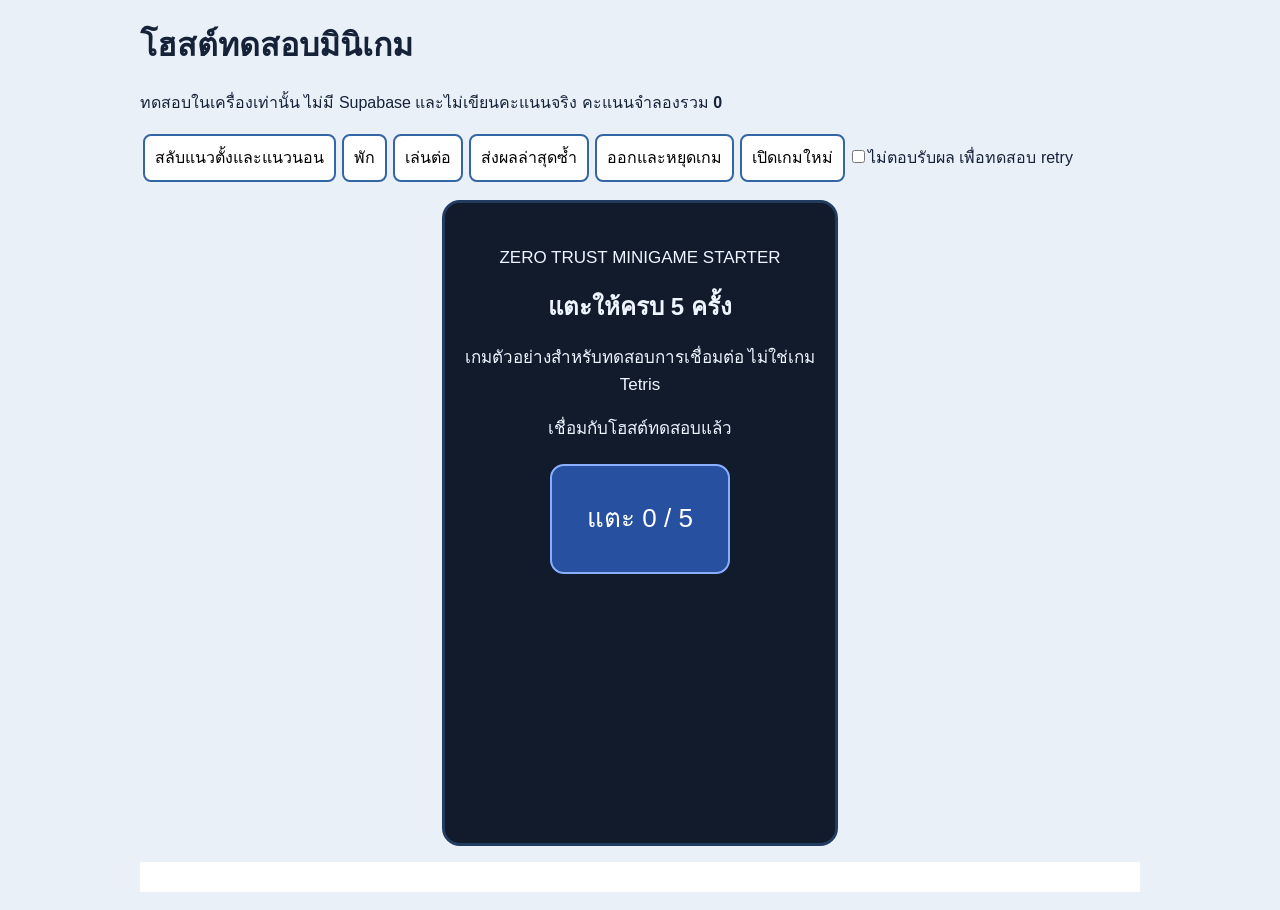
<file: skills/zerotrust-minigame/assets/starter/test-host.html>
<!doctype html><html lang="th"><head><meta charset="utf-8"><meta name="viewport" content="width=device-width,initial-scale=1"><title>Mini Game Mock Host</title><style>body{background:#eaf0f8;color:#152238;font:16px/1.5 Tahoma,sans-serif;margin:18px}main{max-width:1000px;margin:auto}button{font:inherit;padding:10px;border:2px solid #3465a5;background:white;border-radius:8px;cursor:pointer;margin:3px}iframe{display:block;border:3px solid #223c60;width:min(100%,390px);height:640px;border-radius:18px;background:#111b2b;margin:15px auto}iframe.landscape{width:min(100%,740px);height:360px}pre{white-space:pre-wrap;overflow-wrap:anywhere;background:white;padding:15px;max-height:220px;overflow:auto}[hidden]{display:none}</style></head><body><main><h1>โฮสต์ทดสอบมินิเกม</h1><p>ทดสอบในเครื่องเท่านั้น ไม่มี Supabase และไม่เขียนคะแนนจริง คะแนนจำลองรวม <strong id="total">0</strong></p><button id="rotate">สลับแนวตั้งและแนวนอน</button><button id="pause">พัก</button><button id="resume">เล่นต่อ</button><button id="duplicate">ส่งผลล่าสุดซ้ำ</button><button id="exit">ออกและหยุดเกม</button><button id="open">เปิดเกมใหม่</button><label><input id="dropAck" type="checkbox">ไม่ตอบรับผล เพื่อทดสอบ retry</label><iframe id="game" title="เกมทดสอบ"></iframe><pre id="log" role="status"></pre></main><script src="host-rules.js"></script><script src="test-host.js"></script></body></html>
</file>
<file: skills/zerotrust-minigame/assets/starter/game/style.css>
*{box-sizing:border-box}body{margin:0;background:#111b2b;color:#eef5ff;font:17px/1.6 Tahoma,sans-serif}main{max-width:640px;margin:auto;padding:24px 18px;text-align:center}h1{font-size:clamp(24px,6vw,36px)}button{padding:14px 20px;border:2px solid #8bafff;border-radius:14px;background:#2750a0;color:white;font:inherit;margin:8px;min-height:48px;cursor:pointer}#tap{display:block;margin:22px auto;min-width:180px;min-height:110px;font-size:26px}button:disabled{opacity:.45;cursor:default}button:focus-visible{outline:3px solid #ffdd70;outline-offset:4px}[hidden]{display:none!important}@media(max-height:430px){main{padding:8px 16px}h1{margin:4px}#tap{min-height:65px;margin:8px auto}p{margin:6px}}
</file>
